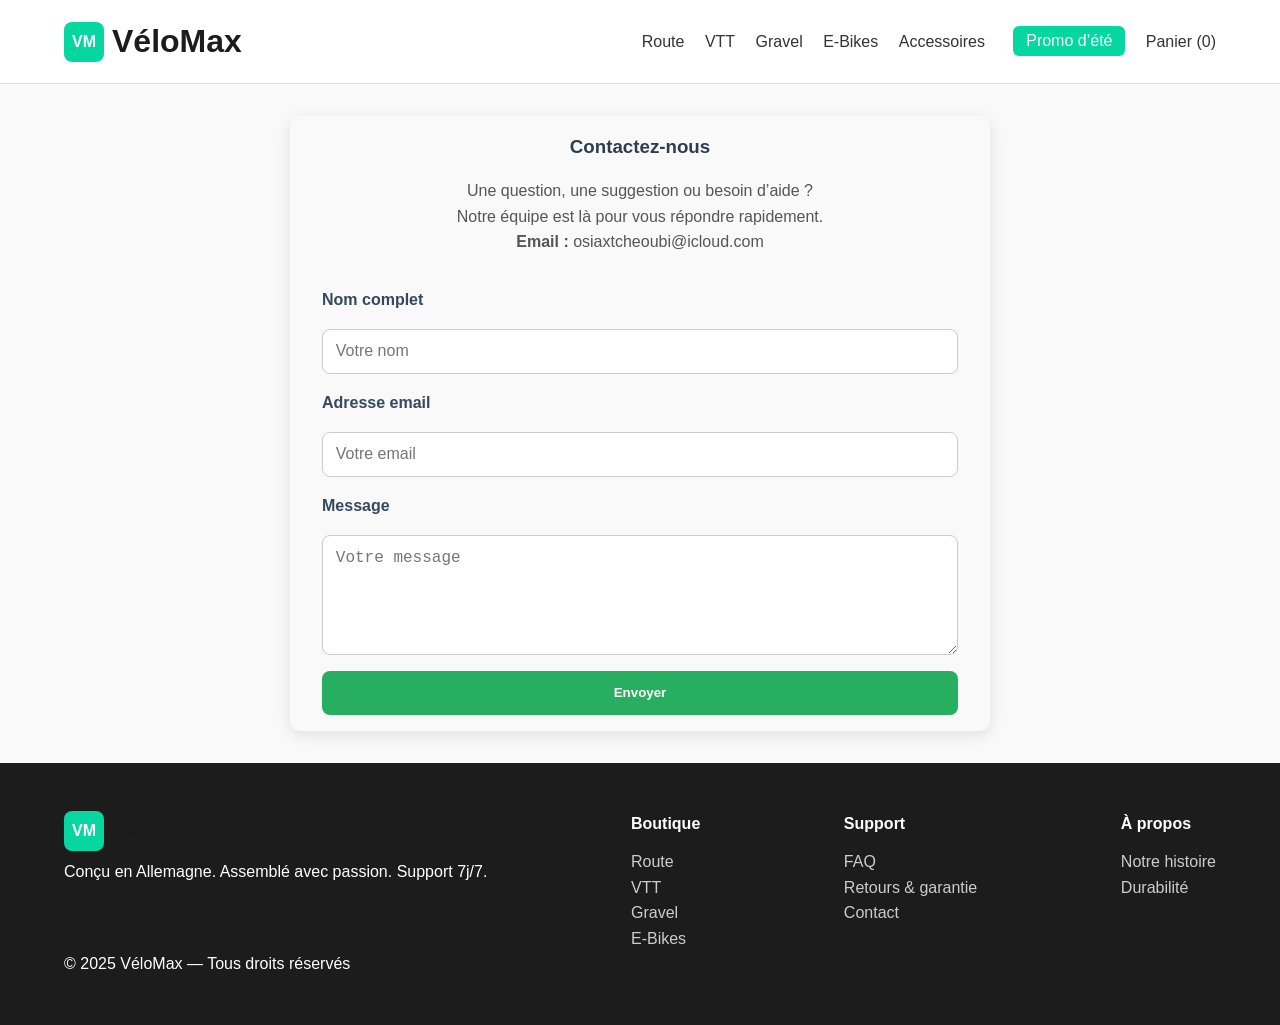
<file: contact.html>
<!DOCTYPE html>
<html lang="fr">
<head>
  <meta charset="UTF-8" />
  <meta name="viewport" content="width=device-width, initial-scale=1" />
  <title>Contact | VéloMax</title>
  <link rel="stylesheet" href="style.css" />
  <style>
    /* Styles spécifiques contact */
    .contact-section {
      max-width: 700px;
      margin: 2rem auto;
      padding: 1rem 2rem;
      background: #f9f9f9;
      border-radius: 10px;
      box-shadow: 0 4px 15px rgba(0,0,0,0.1);
    }

    .contact-section h3 {
      margin-bottom: 1rem;
      color: #2c3e50;
      font-weight: 700;
      text-align: center;
    }

    .contact-info {
      margin-bottom: 2rem;
      font-size: 1rem;
      line-height: 1.6;
      color: #555;
      text-align: center;
    }

    form.contact-form {
      display: flex;
      flex-direction: column;
      gap: 1rem;
    }

    form.contact-form label {
      font-weight: 600;
      color: #34495e;
    }

    form.contact-form input,
    form.contact-form textarea {
      padding: 0.8rem;
      border: 1.5px solid #ccc;
      border-radius: 8px;
      font-size: 1rem;
      transition: border-color 0.3s ease;
    }

    form.contact-form input:focus,
    form.contact-form textarea:focus {
      outline: none;
      border-color: #27ae60;
      box-shadow: 0 0 6px #27ae60a0;
    }

    form.contact-form textarea {
      resize: vertical;
      min-height: 120px;
    }

    form.contact-form button {
      padding: 0.9rem;
      background: #27ae60;
      color: white;
      border: none;
      border-radius: 8px;
      font-weight: 700;
      cursor: pointer;
      transition: background-color 0.3s ease;
    }

    form.contact-form button:hover {
      background: #219150;
    }

    @media (max-width: 480px) {
      .contact-section {
        padding: 1rem 1rem;
      }
    }
  </style>
</head>
<body>
  <header>
    <div class="container nav">
      <a class="brand" href="index.html">
        <div class="logo"><span>VM</span></div>
        <h1>VéloMax</h1>
      </a>
      <nav class="menu">
        <a href="route.html">Route</a>
        <a href="vtt.html">VTT</a>
        <a href="gravel.html">Gravel</a>
        <a href="ebike.html">E-Bikes</a>
        <a href="accessoires.html">Accessoires</a>
        <a class="cta" href="promos.html">Promo d’été</a>
        <a href="panier.html" class="cart-link">
          Panier (<span id="cart-count">0</span>)
        </a>
      </nav>
    </div>
  </header>

  <section class="contact-section">
    <h3>Contactez-nous</h3>
    <p class="contact-info">
      Une question, une suggestion ou besoin d’aide ?<br/>
      Notre équipe est là pour vous répondre rapidement.<br/>
      <strong>Email :</strong> osiaxtcheoubi@icloud.com<br/>
    </p>
    <form 
  class="contact-form"
  name="contact"
  method="POST"
  data-netlify="true"
  action="/merci.html"
>
  <input type="hidden" name="form-name" value="contact">

  <label for="name">Nom complet</label>
  <input type="text" id="name" name="name" placeholder="Votre nom" required />

  <label for="email">Adresse email</label>
  <input type="email" id="email" name="email" placeholder="Votre email" required />

  <label for="message">Message</label>
  <textarea id="message" name="message" placeholder="Votre message" required></textarea>

  <button type="submit">Envoyer</button>
</form>
    <p class="success-message" hidden>
  ✅ Merci pour votre message, nous vous répondrons bientôt !
</p>
  </section>
 

  <footer>
    <div class="container foot">
      <div>
        <div class="brand" style="margin-bottom:8px">
          <div class="logo"><span>VM</span></div>
          <h1 style="font-size:1rem">VéloMax</h1>
        </div>
        <p class="muted">Conçu en Allemagne. Assemblé avec passion. Support 7j/7.</p>
      </div>
      <div>
        <h4>Boutique</h4>
        <ul>
          <li><a href="route.html">Route</a></li>
          <li><a href="vtt.html">VTT</a></li>
          <li><a href="gravel.html">Gravel</a></li>
          <li><a href="ebike.html">E-Bikes</a></li>
        </ul>
      </div>
      <div>
        <h4>Support</h4>
        <ul>
          <li><a href="faq.html">FAQ</a></li>
          <li><a href="retours.html">Retours & garantie</a></li>
          <li><a href="contact.html">Contact</a></li>
        </ul>
      </div>
      <div>
        <h4>À propos</h4>
        <ul>
          <li><a href="histoire.html">Notre histoire</a></li>
          <li><a href="durabilite.html">Durabilité</a></li>
        </ul>
      </div>
    </div>
    <div class="container copyright">
      © 2025 VéloMax — Tous droits réservés
    </div>
  </footer>
    <script src="cart.js"></script>

</body>
</html>
</file>
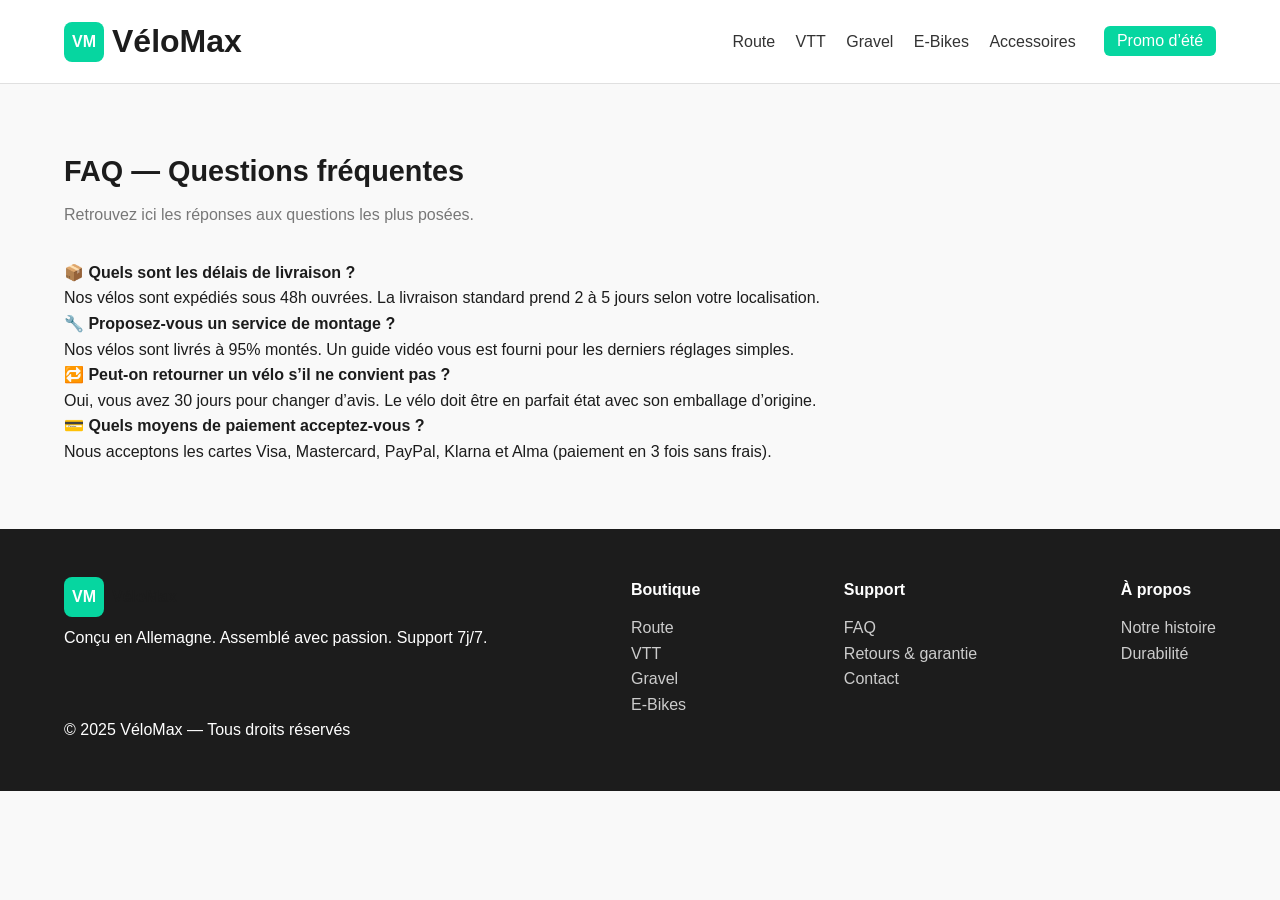
<file: faq.html>
<!DOCTYPE html>
<html lang="fr">
<head>
  <meta charset="UTF-8" />
  <meta name="viewport" content="width=device-width, initial-scale=1.0"/>
  <title>FAQ | VéloMax</title>
  <link rel="stylesheet" href="style.css" />
</head>
<body>
  <!-- Header complet -->
  <header>
    <div class="container nav">
      <a class="brand" href="index.html">
        <div class="logo"><span>VM</span></div>
        <h1>VéloMax</h1>
      </a>
      <nav class="menu">
        <a href="route.html">Route</a>
        <a href="vtt.html">VTT</a>
        <a href="gravel.html">Gravel</a>
        <a href="ebike.html">E-Bikes</a>
        <a href="accessoires.html">Accessoires</a>
        <a class="cta" href="promos.html">Promo d’été</a>
      </nav>
    </div>
  </header>

  <!-- FAQ Section -->
  <section class="section">
    <div class="container">
      <h3>FAQ — Questions fréquentes</h3>
      <p class="muted">Retrouvez ici les réponses aux questions les plus posées.</p>

      <div class="faq">
        <div class="faq-item">
          <h4>📦 Quels sont les délais de livraison ?</h4>
          <p>Nos vélos sont expédiés sous 48h ouvrées. La livraison standard prend 2 à 5 jours selon votre localisation.</p>
        </div>

        <div class="faq-item">
          <h4>🔧 Proposez-vous un service de montage ?</h4>
          <p>Nos vélos sont livrés à 95% montés. Un guide vidéo vous est fourni pour les derniers réglages simples.</p>
        </div>

        <div class="faq-item">
          <h4>🔁 Peut-on retourner un vélo s’il ne convient pas ?</h4>
          <p>Oui, vous avez 30 jours pour changer d’avis. Le vélo doit être en parfait état avec son emballage d’origine.</p>
        </div>

        <div class="faq-item">
          <h4>💳 Quels moyens de paiement acceptez-vous ?</h4>
          <p>Nous acceptons les cartes Visa, Mastercard, PayPal, Klarna et Alma (paiement en 3 fois sans frais).</p>
        </div>
      </div>
    </div>
  </section>

  <!-- Footer complet -->
  <footer>
    <div class="container foot">
      <div>
        <div class="brand" style="margin-bottom:8px">
          <div class="logo"><span>VM</span></div>
          <h1 style="font-size:1rem">VéloMax</h1>
        </div>
        <p class="muted">Conçu en Allemagne. Assemblé avec passion. Support 7j/7.</p>
      </div>
      <div>
        <h4>Boutique</h4>
        <ul>
          <li><a href="route.html">Route</a></li>
          <li><a href="vtt.html">VTT</a></li>
          <li><a href="gravel.html">Gravel</a></li>
          <li><a href="ebike.html">E-Bikes</a></li>
        </ul>
      </div>
      <div>
        <h4>Support</h4>
        <ul>
          <li><a href="faq.html">FAQ</a></li>
          <li><a href="retours.html">Retours & garantie</a></li>
          <li><a href="contact.html">Contact</a></li>
        </ul>
      </div>
      <div>
        <h4>À propos</h4>
        <ul>
          <li><a href="histoire.html">Notre histoire</a></li>
          <li><a href="durabilite.html">Durabilité</a></li>
        </ul>
      </div>
    </div>
    <div class="container copyright">
      © 2025 VéloMax — Tous droits réservés
    </div>
  </footer>
    <script src="cart.js"></script>

</body>
</html>
</file>
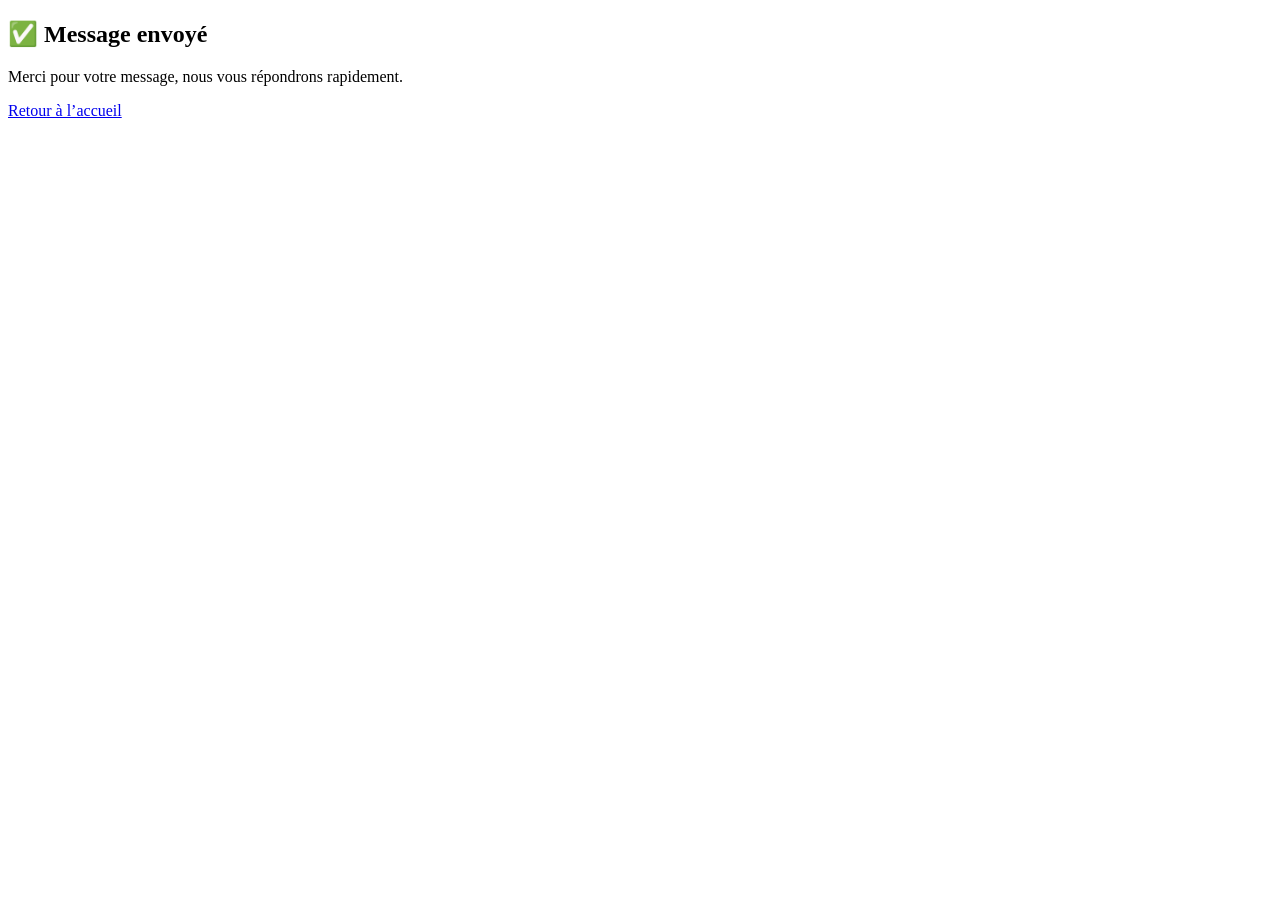
<file: merci.html>
<!DOCTYPE html>
<html lang="fr">
<head>
  <meta charset="UTF-8">
  <title>Merci | VéloMax</title>
</head>
<body>
  <h2>✅ Message envoyé</h2>
  <p>Merci pour votre message, nous vous répondrons rapidement.</p>
  <a href="index.html">Retour à l’accueil</a>
</body>
</html>
</file>
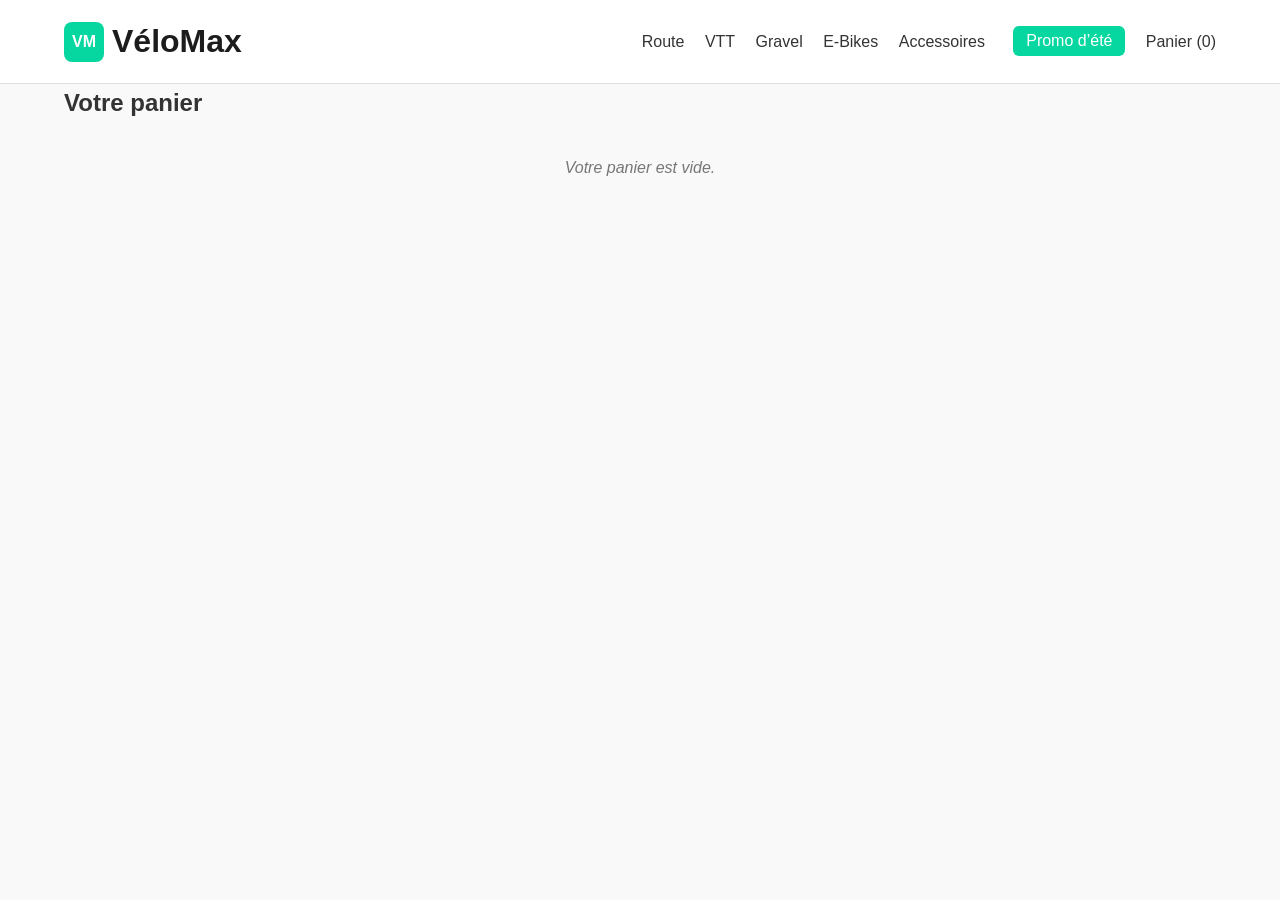
<file: panier.html>
<!DOCTYPE html>
<html lang="fr">
<head>
  <meta charset="UTF-8" />
  <meta name="viewport" content="width=device-width, initial-scale=1" />
  <title>Panier | VéloMax</title>
  <link rel="stylesheet" href="style.css" />
  <style>
    
    h2 {
      margin-bottom: 1.5rem;
      color: #333;
    }
    table {
      width: 100%;
      border-collapse: collapse;
      margin-bottom: 1rem;
      box-shadow: 0 2px 8px rgba(0,0,0,0.1);
      border-radius: 8px;
      overflow: hidden;
    }
    th, td {
      padding: 1rem;
      border-bottom: 1px solid #eee;
      text-align: left;
    }
    th {
      background-color: #f4f4f4;
      font-weight: 600;
      color: #555;
    }
    td.price, td.total {
      text-align: right;
      font-weight: 600;
      color: #222;
    }
    td.actions {
      text-align: center;
    }
    button.remove {
      background: #e74c3c;
      color: white;
      border: none;
      padding: 0.4rem 0.8rem;
      border-radius: 6px;
      cursor: pointer;
      transition: background-color 0.3s ease;
    }
    button.remove:hover {
      background: #c0392b;
    }
    .qty-controls {
      display: flex;
      align-items: center;
      gap: 0.5rem;
    }
    .qty-controls button {
      background: #3498db;
      color: white;
      border: none;
      padding: 0.3rem 0.6rem;
      border-radius: 4px;
      cursor: pointer;
      font-weight: 600;
      font-size: 1rem;
      user-select: none;
      transition: background-color 0.3s ease;
    }
    .qty-controls button:hover {
      background: #2980b9;
    }
    .qty-controls span {
      min-width: 24px;
      text-align: center;
      font-weight: 600;
      font-size: 1rem;
    }
    .total {
      text-align: right;
      font-weight: bold;
      font-size: 1.3rem;
      margin-top: 1rem;
      color: #222;
    }
    #clear-cart, #checkout {
      margin-top: 1rem;
      padding: 0.8rem 1.4rem;
      border: none;
      border-radius: 6px;
      cursor: pointer;
      font-size: 1rem;
      font-weight: 600;
      transition: background-color 0.3s ease;
    }
    #clear-cart {
      background: #e74c3c;
      color: white;
      margin-right: 1rem;
    }
    #clear-cart:hover {
      background: #c0392b;
    }
    #checkout {
      background: #27ae60;
      color: white;
    }
    #checkout:hover {
      background: #1e8449;
    }
    .empty-message {
      text-align: center;
      font-style: italic;
      color: #777;
      margin-top: 2rem;
    }
  </style>
</head>
<body>
  <header>
    <div class="container nav">
      <a class="brand" href="index.html">
        <div class="logo"><span>VM</span></div>
        <h1>VéloMax</h1>
      </a>
      <nav class="menu">
        <a href="route.html">Route</a>
        <a href="vtt.html">VTT</a>
        <a href="gravel.html">Gravel</a>
        <a href="ebike.html">E-Bikes</a>
        <a href="accessoires.html">Accessoires</a>
        <a class="cta" href="promos.html">Promo d’été</a>
        <a href="panier.html" class="cart-link">
          Panier (<span id="cart-count">0</span>)
        </a>
      </nav>
    </div>
  </header>

  <main class="container">
    <h2>Votre panier</h2>
    <table id="cart-table" aria-label="Tableau des produits dans le panier">
      <thead>
        <tr>
          <th>Produit</th>
          <th>Prix unitaire</th>
          <th>Quantité</th>
          <th>Total</th>
          <th>Actions</th>
        </tr>
      </thead>
      <tbody></tbody>
    </table>

    <div class="total" id="total-price">Total : 0€</div>

    <div>
      <button id="clear-cart">Vider le panier</button>
      <button id="checkout">Valider la commande</button>
    </div>

    <p class="empty-message" id="empty-message" style="display:none;">Votre panier est vide.</p>
  </main>
  <!-- Correction ici : bonne syntaxe -->
  <script src="cart.js"></script>
</body>
</html>
</file>
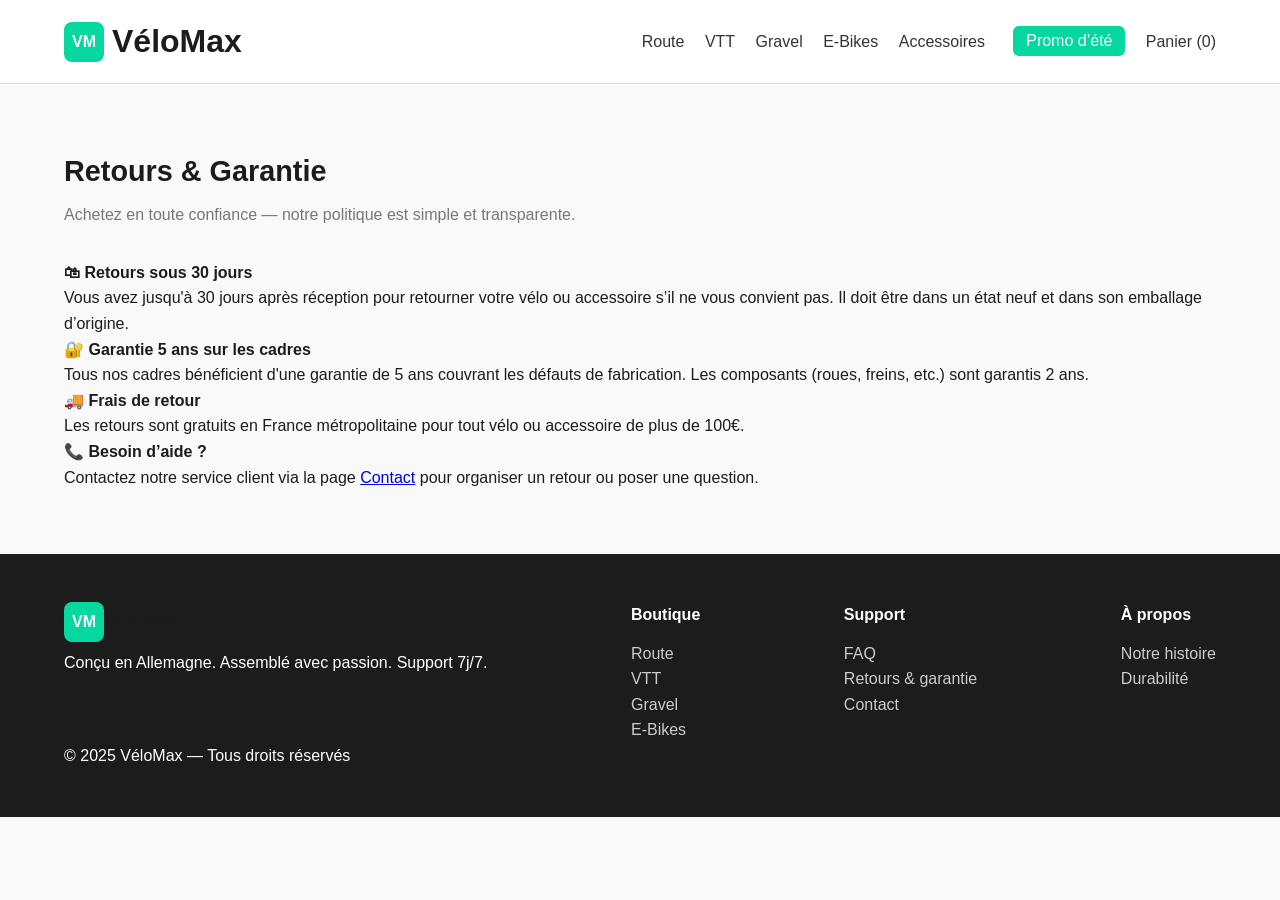
<file: retours.html>
<!DOCTYPE html>
<html lang="fr">
<head>
  <meta charset="UTF-8" />
  <meta name="viewport" content="width=device-width, initial-scale=1.0"/>
  <title>Retours & Garantie | VéloMax</title>
  <link rel="stylesheet" href="style.css" />
</head>
<body>
  <header>
    <div class="container nav">
      <a class="brand" href="index.html">
        <div class="logo"><span>VM</span></div>
        <h1>VéloMax</h1>
      </a>
      <nav class="menu">
        <a href="route.html">Route</a>
        <a href="vtt.html">VTT</a>
        <a href="gravel.html">Gravel</a>
        <a href="ebike.html">E-Bikes</a>
        <a href="accessoires.html">Accessoires</a>
        <a class="cta" href="promos.html">Promo d’été</a>
        <a href="panier.html" class="cart-link">
          Panier (<span id="cart-count">0</span>)
        </a>
      </nav>
    </div>
  </header>

  <section class="section">
    <div class="container">
      <h3>Retours & Garantie</h3>
      <p class="muted">Achetez en toute confiance — notre politique est simple et transparente.</p>

      <h4>🛍 Retours sous 30 jours</h4>
      <p>Vous avez jusqu'à 30 jours après réception pour retourner votre vélo ou accessoire s’il ne vous convient pas. Il doit être dans un état neuf et dans son emballage d’origine.</p>

      <h4>🔐 Garantie 5 ans sur les cadres</h4>
      <p>Tous nos cadres bénéficient d'une garantie de 5 ans couvrant les défauts de fabrication. Les composants (roues, freins, etc.) sont garantis 2 ans.</p>

      <h4>🚚 Frais de retour</h4>
      <p>Les retours sont gratuits en France métropolitaine pour tout vélo ou accessoire de plus de 100€.</p>

      <h4>📞 Besoin d’aide ?</h4>
      <p>Contactez notre service client via la page <a href="contact.html">Contact</a> pour organiser un retour ou poser une question.</p>
    </div>
  </section>

  <footer>
    <div class="container foot">
      <div>
        <div class="brand" style="margin-bottom:8px">
          <div class="logo"><span>VM</span></div>
          <h1 style="font-size:1rem">VéloMax</h1>
        </div>
        <p class="muted">Conçu en Allemagne. Assemblé avec passion. Support 7j/7.</p>
      </div>
      <div>
        <h4>Boutique</h4>
        <ul>
          <li><a href="route.html">Route</a></li>
          <li><a href="vtt.html">VTT</a></li>
          <li><a href="gravel.html">Gravel</a></li>
          <li><a href="ebike.html">E-Bikes</a></li>
        </ul>
      </div>
      <div>
        <h4>Support</h4>
        <ul>
          <li><a href="faq.html">FAQ</a></li>
          <li><a href="retours.html">Retours & garantie</a></li>
          <li><a href="contact.html">Contact</a></li>
        </ul>
      </div>
      <div>
        <h4>À propos</h4>
        <ul>
          <li><a href="histoire.html">Notre histoire</a></li>
          <li><a href="durabilite.html">Durabilité</a></li>
        </ul>
      </div>
    </div>
    <div class="container copyright">
      © 2025 VéloMax — Tous droits réservés
    </div>
  </footer>
    <script src="cart.js"></script>

</body>
</html>
</file>
<file: style.css>
/* Reset de base */
* {
  margin: 0;
  padding: 0;
  box-sizing: border-box;
}

html {
  scroll-behavior: smooth;
}

body {
  font-family: 'Segoe UI', Roboto, sans-serif;
  background-color: #f9f9f9;
  color: #1c1c1c;
  line-height: 1.6;
}

/* Containers */
.container {
  max-width: 1200px;
  margin: auto;
  padding: 0 1.5rem;
}

/* Navigation */
header {
  background: #ffffff;
  border-bottom: 1px solid #e0e0e0;
  padding: 1rem 0;
  position: sticky;
  top: 0;
  z-index: 10;
}

.nav {
  display: flex;
  justify-content: space-between;
  align-items: center;
}

.brand {
  display: flex;
  align-items: center;
  text-decoration: none;
  color: #1c1c1c;
}

.logo {
  width: 40px;
  height: 40px;
  background: #06d6a0;
  color: #fff;
  font-weight: bold;
  display: flex;
  justify-content: center;
  align-items: center;
  border-radius: 8px;
  margin-right: 0.5rem;
}

.menu a {
  margin-left: 1rem;
  text-decoration: none;
  color: #333;
  font-weight: 500;
  transition: color 0.3s;
}

.menu a:hover {
  color: #06d6a0;
}

.menu .cta {
  padding: 0.4rem 0.8rem;
  background: #06d6a0;
  color: white;
  border-radius: 6px;
  margin-left: 1.5rem;
}

/* Hero */
.hero {
  background: linear-gradient(to right, #e0f7f1, #f9f9f9);
  padding: 4rem 0;
}

.hero-wrap {
  display: flex;
  gap: 3rem;
  flex-wrap: wrap;
  align-items: center;
}

.hero h2 {
  font-size: 2.2rem;
  margin-bottom: 1rem;
}

.hero p {
  margin-bottom: 1.5rem;
}

.btns .btn {
  display: inline-block;
  padding: 0.75rem 1.5rem;
  border-radius: 6px;
  text-decoration: none;
  font-weight: 600;
  margin-right: 1rem;
  transition: all 0.3s ease;
}

.btn-primary {
  background: #06d6a0;
  color: white;
}

.btn-primary:hover {
  background: #04b68b;
}

.btn-ghost {
  border: 2px solid #06d6a0;
  color: #06d6a0;
}

.btn-ghost:hover {
  background: #e7fdf6;
}

/* USP */
.usps {
  display: flex;
  gap: 1.5rem;
  margin-top: 1.5rem;
  flex-wrap: wrap;
}

.usp {
  display: flex;
  align-items: center;
  font-size: 0.9rem;
  color: #666;
}

.dot {
  width: 8px;
  height: 8px;
  background: #06d6a0;
  border-radius: 50%;
  margin-right: 0.5rem;
}

/* Overlay cards */
.overlay-box {
  position: relative;
  overflow: hidden;
  border-radius: 12px;
  box-shadow: 0 4px 12px rgba(0,0,0,0.08);
  transition: transform 0.3s ease;
}

.overlay-box:hover {
  transform: scale(1.02);
}

.overlay-box img {
  width: 100%;
  height: auto;
  display: block;
}

.overlay {
  position: absolute;
  bottom: 0;
  left: 0;
  right: 0;
  background: rgba(28, 28, 28, 0.7);
  color: white;
  padding: 0.75rem;
  text-align: center;
  font-weight: 600;
  opacity: 0;
  transition: opacity 0.3s;
}

.overlay-box:hover .overlay {
  opacity: 1;
}

.badge {
  position: absolute;
  top: 10px;
  left: 10px;
  background: #ff7f50;
  color: white;
  font-size: 0.75rem;
  padding: 0.3rem 0.6rem;
  border-radius: 6px;
}

/* Catégories */
.section {
  padding: 4rem 0;
}

.section h3 {
  font-size: 1.8rem;
  margin-bottom: 0.5rem;
}

.section .muted {
  color: #777;
  margin-bottom: 2rem;
}

.grid-3, .grid-4 {
  display: grid;
  gap: 2rem;
}

.grid-3 {
  grid-template-columns: repeat(4, 1fr);
}

.grid-4 {
  grid-template-columns: repeat(3, 1fr);
}

/* Cartes produit */
.card {
  background: white;
  border-radius: 12px;
  overflow: hidden;
  box-shadow: 0 4px 10px rgba(0,0,0,0.05);
  display: flex;
  flex-direction: column;
  justify-content: space-between;
}

.media {
  position: relative;
}

.chip {
  position: absolute;
  top: 10px;
  right: 10px;
  background: #ef476f;
  color: white;
  font-size: 0.75rem;
  padding: 0.3rem 0.6rem;
  border-radius: 4px;
}

.body {
  padding: 1rem;
}

.price {
  display: flex;
  gap: 1rem;
  font-weight: bold;
  margin: 0.5rem 0;
}

.price .old {
  color: #999;
  text-decoration: line-through;
}

.btn-add {
  padding: 0.5rem 1rem;
  background: #06d6a0;
  color: white;
  border: none;
  border-radius: 6px;
  cursor: pointer;
}

.btn-add:hover {
  background: #04b68b;
}

/* Promo */
.promo {
  margin-top: 3rem;
  background: #fff9f3;
  border: 1px dashed #ffa45b;
  padding: 1.5rem;
  border-radius: 8px;
  text-align: center;
  font-weight: bold;
}

/* Témoignages */
.testi {
  display: flex;
  flex-wrap: wrap;
  gap: 1.5rem;
}

.quote {
  background: white;
  padding: 1.5rem;
  border-left: 4px solid #06d6a0;
  border-radius: 8px;
  box-shadow: 0 4px 10px rgba(0,0,0,0.05);
  flex: 1;
  min-width: 250px;
}

.who {
  margin-top: 0.75rem;
  font-size: 0.85rem;
  color: #666;
}

/* Newsletter */
.newsletter {
  background: #e6f9f4;
  padding: 2rem;
  border-radius: 12px;
  display: flex;
  justify-content: space-between;
  flex-wrap: wrap;
  align-items: center;
  gap: 1rem;
}

.field {
  display: flex;
  gap: 0.5rem;
}

.field input {
  padding: 0.75rem;
  border: 1px solid #ccc;
  border-radius: 6px;
  min-width: 250px;
}

.field button {
  background: #06d6a0;
  color: white;
  border: none;
  padding: 0.75rem 1rem;
  border-radius: 6px;
  cursor: pointer;
}

.field button:hover {
  background: #04b68b;
}

/* Footer */
footer {
  background: #1c1c1c;
  color: white;
  padding: 3rem 1.5rem;
}

.foot {
  display: flex;
  flex-wrap: wrap;
  justify-content: space-between;
  gap: 2rem;
}

.foot h4 {
  margin-bottom: 0.8rem;
  font-size: 1rem;
}

.foot ul {
  list-style: none;
}

.foot ul li a {
  color: #ccc;
  text-decoration: none;
  }
  
  @media (max-width: 768px) {

  .nav {
    flex-direction: column;
    align-items: flex-start;
  }

  .menu {
    width: 100%;
    flex-direction: column;
  }

  .menu a {
    padding: 12px;
    width: 100%;
    border-bottom: 1px solid #ddd;
  }
}
</file>
